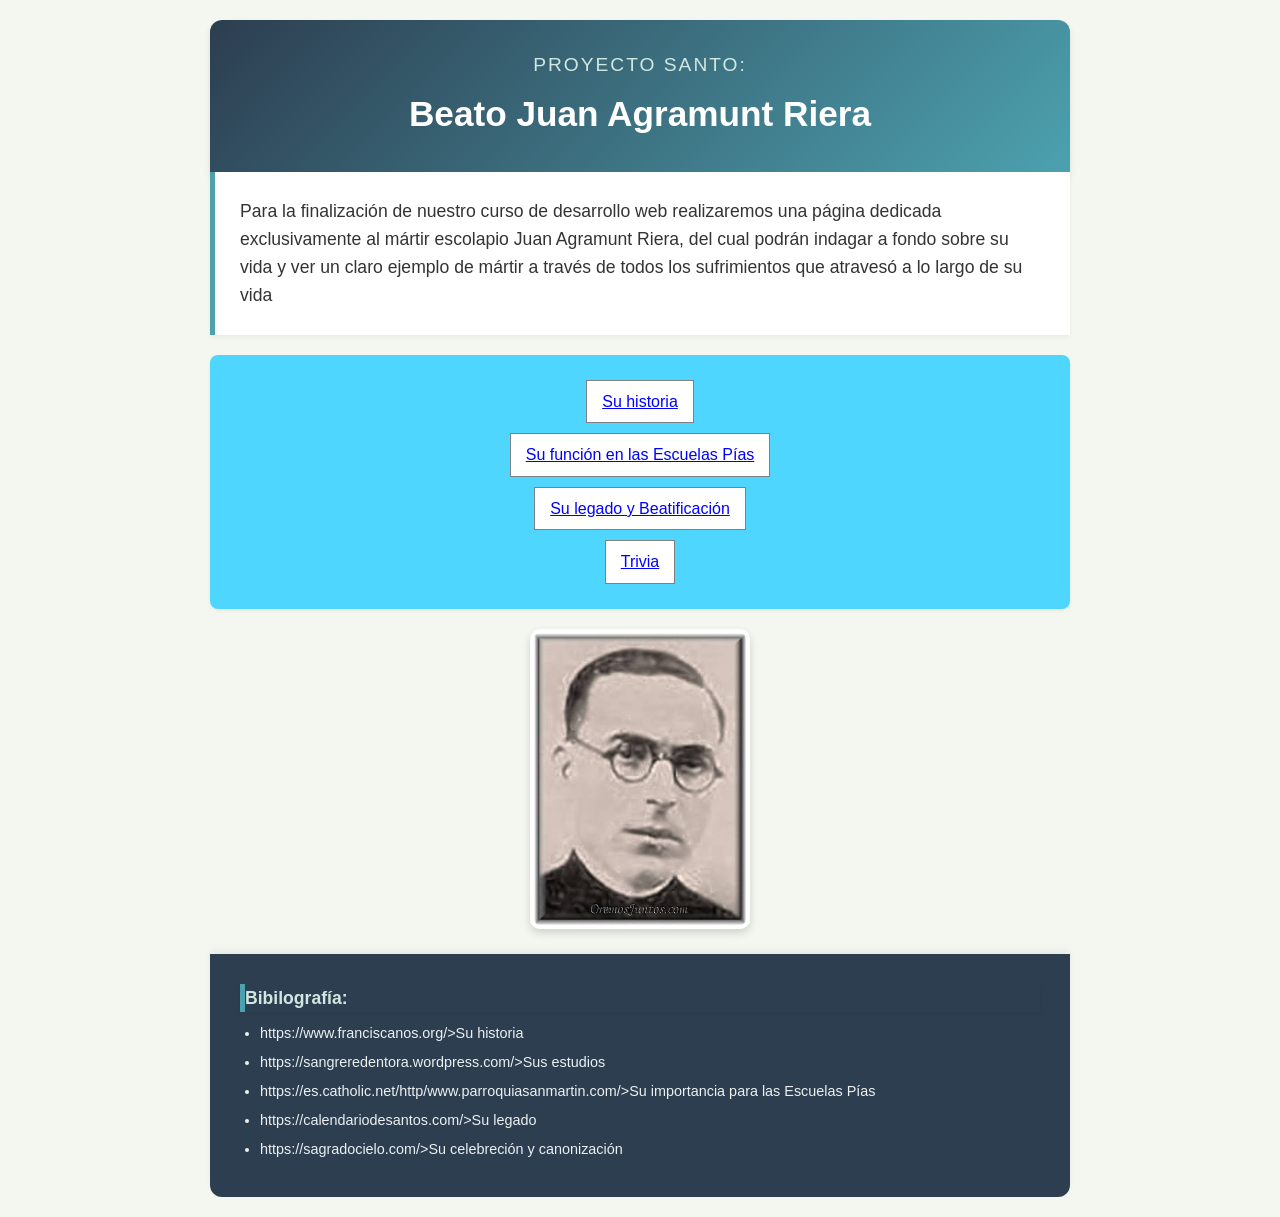
<file: index.html>
<!DOCTYPE html>
<html lang="es">
<head>
    <meta charset="UTF-8">
    <meta http-equiv="X-UA-Compatible" content="IE=edge">
    <meta name="viewport" content="width=device-width, initial-scale=1.0">
    <title>Proyecto Agramunt Riera</title>
    <link rel="stylesheet" href="../css/estiloweb.css">
</head>
<body>
    <header>
    <h2>Proyecto Santo:</h2>
    <h1>Beato Juan Agramunt Riera</h1>
    </header>
    <p>Para la finalización de nuestro curso de desarrollo web realizaremos una página dedicada exclusivamente al mártir escolapio Juan Agramunt Riera, del cual podrán indagar a fondo sobre su vida y ver un claro ejemplo de mártir a través de todos los sufrimientos que atravesó a lo largo de su vida</p>
    <main>
        <section>
            <nav>
                <ul>
                    <li>
                        <a href="./pages/historia.html">Su historia</a>
                    </li>
                    <li>
                        <a href="./pages/escolapios.html">Su función en las Escuelas Pías</a>
                    </li>
                    <li>
                        <a href="./pages/beato.html">Su legado y Beatificación</a>
                    </li>
                    <li>
                        <a href="./pages/trivia.html">Trivia</a>
                </ul>
            </nav>
        </section>
    </main>
    <section>
        <img src="./img/riera.jpg"  alt="Beato Juan Agramunt Riera"align="center" width="200">
    </section>
    <section>
    <footer>
        <p>Bibilografía:</p>
        <ul>
            <li>https://www.franciscanos.org/>Su historia</li>
            <li>https://sangreredentora.wordpress.com/>Sus estudios</li>
            <li>https://es.catholic.net/http/www.parroquiasanmartin.com/>Su importancia para las Escuelas Pías</li>
            <li>https://calendariodesantos.com/>Su legado</li>
            <li>https://sagradocielo.com/>Su celebreción y canonización</li>
        </ul>
    </footer>
    </section>
</body>
</html>
</file>
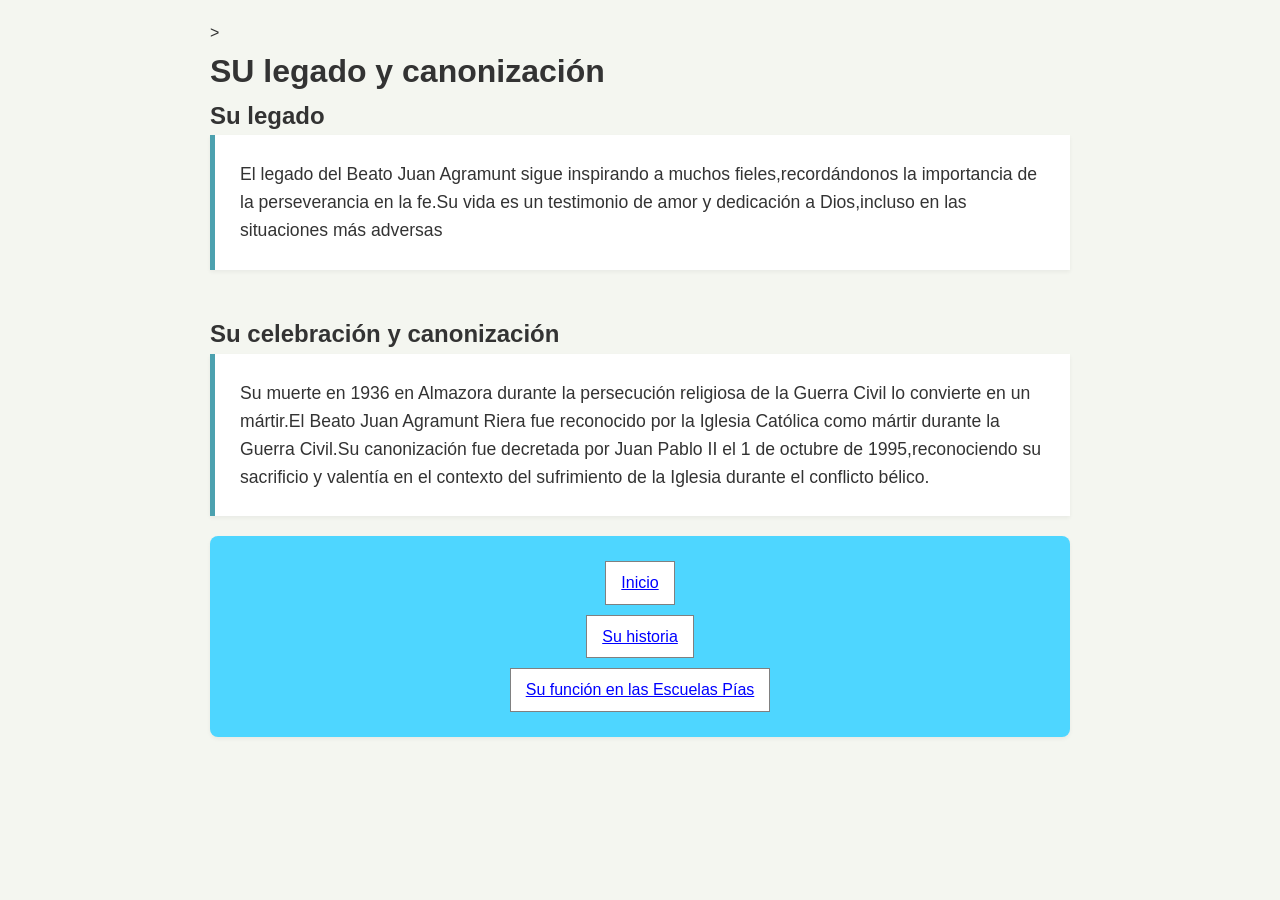
<file: pages/beato.html>
<!DOCTYPE html>
<html lang="en">
<head>
    <meta charset="UTF-8">
    <meta http-equiv="X-UA-Compatible" content="IE=edge">
    <meta name="viewport" content="width=device-width, initial-scale=1.0">
    <title>Su legado y Beatificación</title>
    <link rel="stylesheet" href="../css/estiloweb.css">>

</head>
<body>
    <h1> SU legado y canonización</h1>
    <h2>Su legado</h2>
    <p>El legado del Beato Juan Agramunt sigue inspirando a muchos fieles,recordándonos la importancia de la perseverancia en la fe.Su vida es un testimonio de amor y dedicación a Dios,incluso en las situaciones más adversas</p>
    <br>
    <h2>Su celebración y canonización</h2>
    <p>Su muerte en 1936 en Almazora durante la persecución religiosa de la Guerra Civil lo convierte en un mártir.El Beato Juan Agramunt Riera fue reconocido por la Iglesia Católica como mártir durante la Guerra Civil.Su canonización fue decretada por Juan Pablo II el 1 de octubre de 1995,reconociendo su sacrificio y valentía en el contexto del sufrimiento de la Iglesia durante el conflicto bélico.</p>
    <section>
        <nav>
            <ul>
                 <li>
                <a href="../index.html">Inicio</a>
            </li>
             <li>
                <a href="./historia.html">Su historia</a>
            </li>
            <li>
               <a href="./escolapios.html">Su función en las Escuelas Pías</a>
            </li>
            </ul>
        </nav>
    </section>
    
</body>
</html>
</file>
<file: css/estiloweb.css>
* {
    margin: 0;
    padding: 0;
    box-sizing: border-box;
}

body {
    font-family: 'Segoe UI', Tahoma, Geneva, Verdana, sans-serif;
    background-color: #f4f6f0; /* Un tono pastel suave y elegante de fondo general */
    color: #333333;
    line-height: 1.6;
    padding: 20px;
    max-width: 900px;
    margin: 0 auto; /* Centra toda la página en pantallas grandes */
}

/* --- 2. ENCABEZADO (HEADER) --- */
header {
    background: linear-gradient(135deg, #2c3e50, #4ca1af); /* Degradado moderno */
    color: white;
    padding: 30px;
    text-align: center;
    border-radius: 12px 12px 0 0;
    box-shadow: 0 4px 6px rgba(0, 0, 0, 0.1);
}

header h2 {
    font-size: 1.2rem;
    font-weight: 400;
    letter-spacing: 2px;
    text-transform: uppercase;
    margin-bottom: 5px;
    color: #d1e8e2;
}

header h1 {
    font-size: 2.2rem;
    font-weight: 700;
}

/* --- 3. PÁRRAFO DE INTRODUCCIÓN --- */
 p, body > p {
    background-color: #ffffff;
    font-size: 1.1rem;
    padding: 25px;
    margin-bottom: 20px;
    border-left: 5px solid #4ca1af; /* Barra decorativa al costado */
    box-shadow: 0 2px 4px rgba(0, 0, 0, 0.05);
}

/* --- 4. MENÚ DE NAVEGACIÓN (ESTILO BÁSICO / ESCOLAR) --- */
nav {
    background-color: rgb(78, 214, 255);
    padding: 15px;
    margin-bottom: 20px;
    text-align: center;
    border-radius: 8px;
    box-shadow: 0 2px 4px rgba(0, 0, 0, 0.05);
}

nav ul {
    list-style-type: none; /* Quita los puntos de la lista */
    padding: 0;
}

nav li {
    margin: 10px 0;
}

nav li a {
    color: blue;
    background-color: white;
    text-decoration: underline; 
    padding: 8px 15px;
    border: 1px solid gray; 
    display: inline-block;
}

nav li a:hover {
    background-color: yellow; 
    color: red;
}


section img {
    display: block;
    margin: 0 auto 25px auto; 
    width: 220px;
    max-width: 100%;
    height: auto;
    border-radius: 10px;
    box-shadow: 0 4px 8px rgba(0, 0, 0, 0.15);
    border: 4px solid white;
}

footer {
    text-align: left;
    background-color: #2c3e50;
    color: white;
    padding: 30px;
    border-radius: 0 0 12px 12px;
    box-shadow: 0 -4px 6px rgba(0, 0, 0, 0.05);
}

footer p {
    font-weight: bold;
    margin-bottom: 10px;
    background: none; 
    padding: 0;
    color: #d1e8e2;
}

footer ul {
    list-style-type: disc;
    margin-left: 20px;
}

footer li {
    font-size: 0.9rem;
    margin-bottom: 6px;
    color: #ecf0f1;
    word-break: break-all; 
}


.card {
    width: 100%;
    max-width: 300px;
    margin: 30px auto;
    padding: 20px;
    border: none;
    border-radius: 10px;
    background-color: #ffffff;
    text-align: center;
    box-shadow: 0 4px 6px rgba(0, 0, 0, 0.1);
}

.card img {
    width: 100%;
    border-radius: 8px;
}
/* Integrado con la paleta de estiloweb.css */
body.trivia {
    font-family: 'Segoe UI', Tahoma, Geneva, Verdana, sans-serif;
    background-color: #f4f6f8;
    color: #333333;
    margin: 0;
    padding: 0;
    display: flex;
    flex-direction: column; /* Cambiamos a columna para apilar los elementos hacia abajo */
    min-height: 100vh;
}

/* Franja horizontal superior para el título */
body.trivia h1 {
    background: linear-gradient(135deg, #2c3e50, #4ca1af);
    color: #ffffff;
    width: 100%;
    padding: 20px 0;
    margin: 0 0 30px 0;
    text-align: center;
    font-size: 1.8rem;
    box-shadow: 0 2px 5px rgba(0,0,0,0.1);
}

/* Tarjeta de la trivia centrada abajo del título */
.quiz-container {
  background-color: #ffffff;
    width: 90%;          
    max-width: 1000px;   
    margin: 20px auto;   
    padding: 40px;
    border-radius: 12px;
    box-shadow: 0 4px 15px rgba(0, 0, 0, 0.08);
    box-sizing: border-box;

}
#question {
    font-size: 1.1rem;
    font-weight: 600;
    margin-bottom: 20px;
    color: #2c3e50;
}

/* Contenedor de opciones */
.options-container {
    display: flex;
    flex-direction: column;
    gap: 12px;
    
}

/* Botones de respuesta con la gama de tu menú/navegación */
.options-container button {
    background-color: #4ca1af;
    color: #ffffff;
    border: none;
    padding: 15px;
    border-radius: 8px;
    font-size: 1.1rem;
    font-family: inherit;
    cursor: pointer;
    transition: background-color 0.2s ease;
}

.options-container button:hover:not(:disabled) {
    background-color: #2c3e50;
    transform: translateY(-2px);
}

/* Estados de acierto y error */
.options-container button.correct {
    background-color: #27ae60 !important;
    color: #ffffff;
}

.options-container button.incorrect {
    background-color: #e74c3c !important;
    color: #ffffff;
}

/* Botón Siguiente */
#next-btn {
    background: linear-gradient(135deg, #2c3e50, #4ca1af);
    color: #ffffff;
    border: none;
    padding: 12px 25px;
    border-radius: 8px;
    font-size: 1rem;
    font-weight: bold;
    cursor: pointer;
    width: 100%;
    margin-top: 10px;
}

#next-btn:hover {
    opacity: 0.9;
}

/* Pantalla de resultados */
#result {
    font-size: 1.2rem;
    font-weight: bold;
    color: #2c3e50;
    margin-top: 15px;
}
</file>
